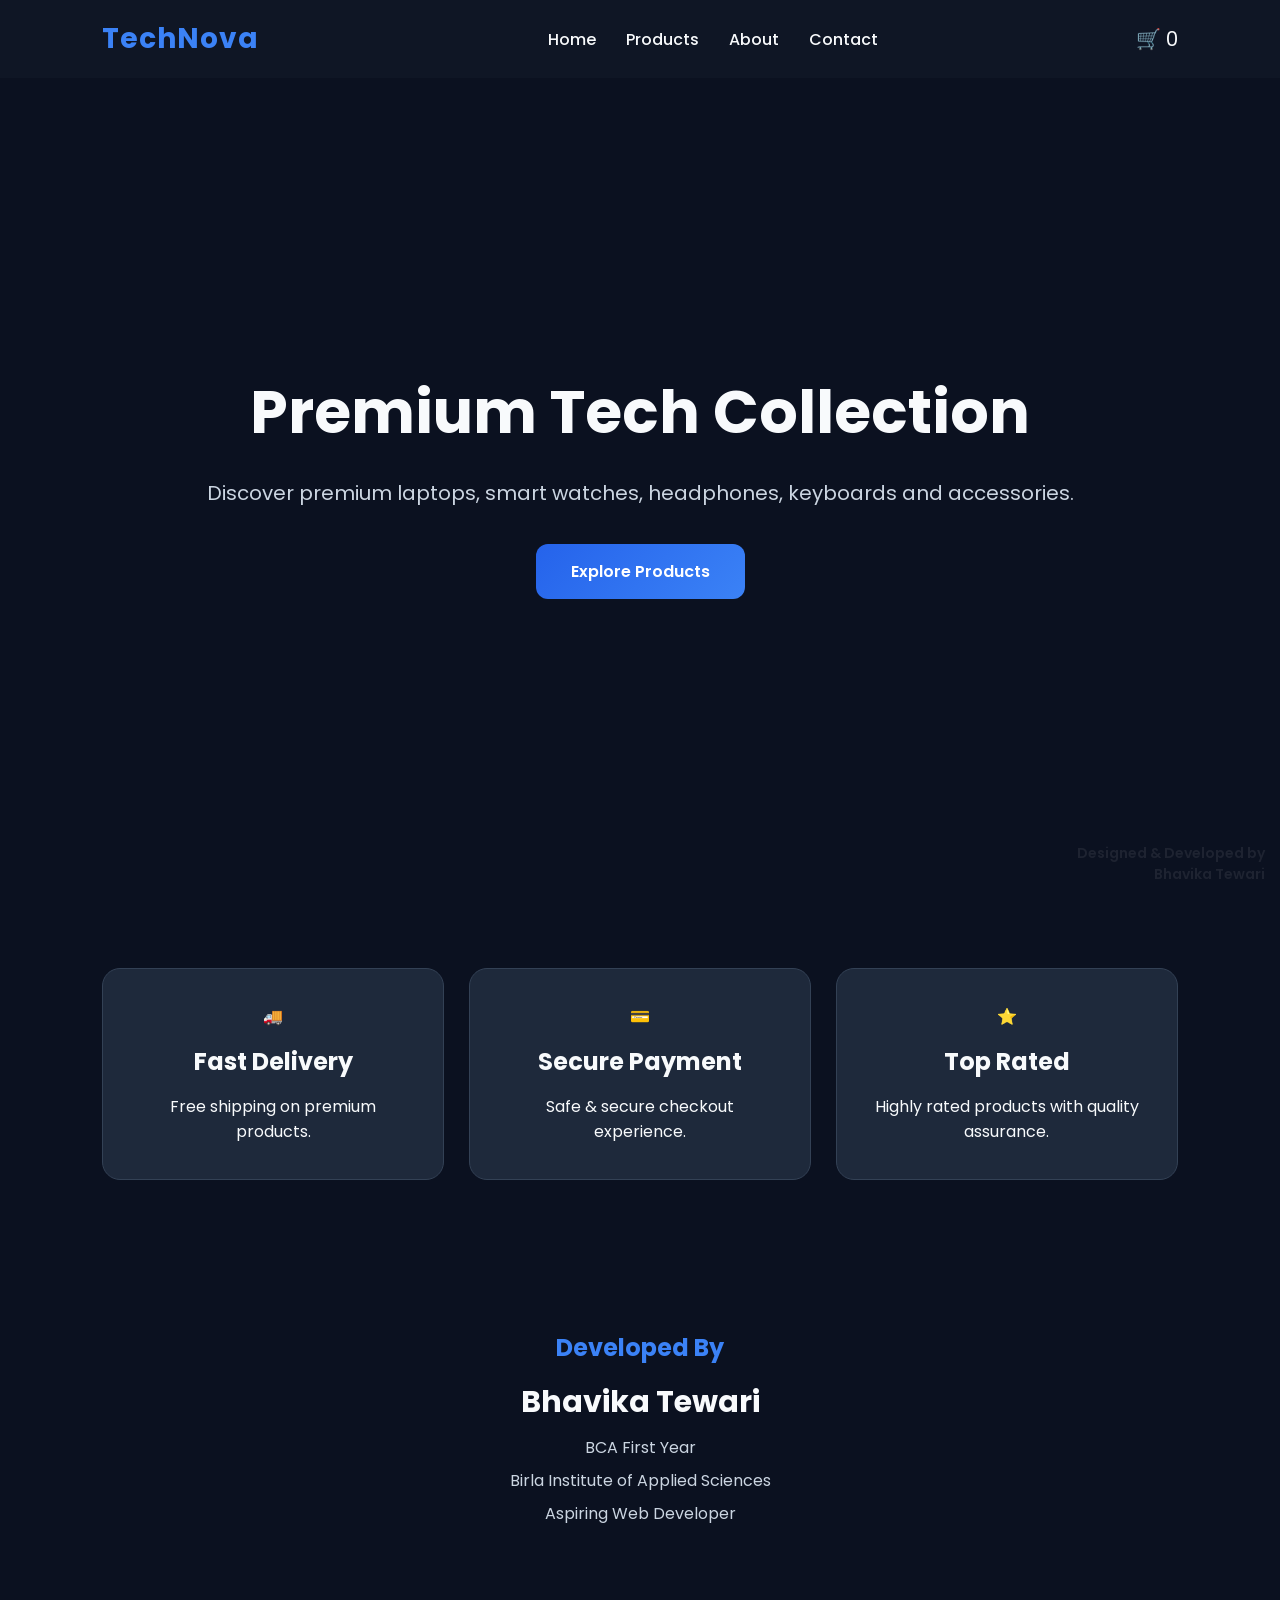
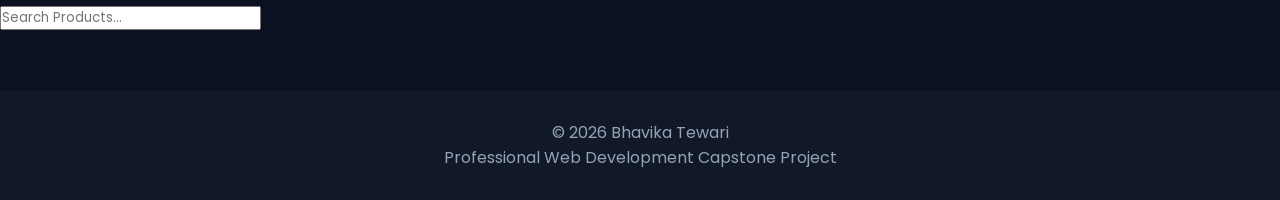
<file: index.html>
<!DOCTYPE html>
<html lang="en">

<head>

    <meta charset="UTF-8">
    <meta name="viewport" content="width=device-width, initial-scale=1.0">

    <title>TechNova Store | Bhavika Tewari</title>

    <meta name="description" content="Professional E-Commerce Product Catalog developed by Bhavika Tewari">

    <meta name="keywords" content="HTML,CSS,JavaScript,Ecommerce,Portfolio">

    <meta name="author" content="Bhavika Tewari">

    <link rel="preconnect" href="https://fonts.googleapis.com">

    <link rel="preconnect" href="https://fonts.gstatic.com" crossorigin>

    <link href="https://fonts.googleapis.com/css2?family=Poppins:wght@300;400;500;600;700&display=swap" rel="stylesheet">

    <link rel="stylesheet" href="style.css">

</head>

<body>

    <!-- Navigation -->

    <nav>

        <div class="logo">

            TechNova

        </div>

        <ul>

            <li><a href="index.html">Home</a></li>

            <li><a href="products.html">Products</a></li>

            <li><a href="about.html">About</a></li>

            <li><a href="contact.html">Contact</a></li>

        </ul>

        <div class="cart">

            🛒 <span id="cart-count">0</span>

        </div>

    </nav>

    <!-- Hero -->

    <section class="hero">

        <div class="hero-text">

            <h1>

                Premium Tech Collection

            </h1>

            <p>

                Discover premium laptops, smart watches,

                headphones, keyboards and accessories.

            </p>

            <a href="products.html" class="btn">

                Explore Products

            </a>

        </div>

    </section>

    <!-- Features -->

    <section class="features">

        <div class="feature-card">

            🚚

            <h2>Fast Delivery</h2>

            <p>

                Free shipping on premium products.

            </p>

        </div>

        <div class="feature-card">

            💳

            <h2>Secure Payment</h2>

            <p>

                Safe & secure checkout experience.

            </p>

        </div>

        <div class="feature-card">

            ⭐

            <h2>Top Rated</h2>

            <p>

                Highly rated products with quality assurance.

            </p>

        </div>

    </section>

    <!-- Developer -->

    <section class="developer">

        <h2>

            Developed By

        </h2>

        <h3>

            Bhavika Tewari

        </h3>

        <p>

            BCA First Year

        </p>

        <p>

            Birla Institute of Applied Sciences

        </p>

        <p>

            Aspiring Web Developer

        </p>

    </section>

    <!-- Footer -->

    <footer>

        © 2026 Bhavika Tewari

        <br>

        Professional Web Development Capstone Project

    </footer>

    <!-- Watermark -->

    <div class="watermark">

        Designed & Developed by

        <br>

        Bhavika Tewari

    </div>

    <script src="script.js"></script>

</body>

</html>
</file>
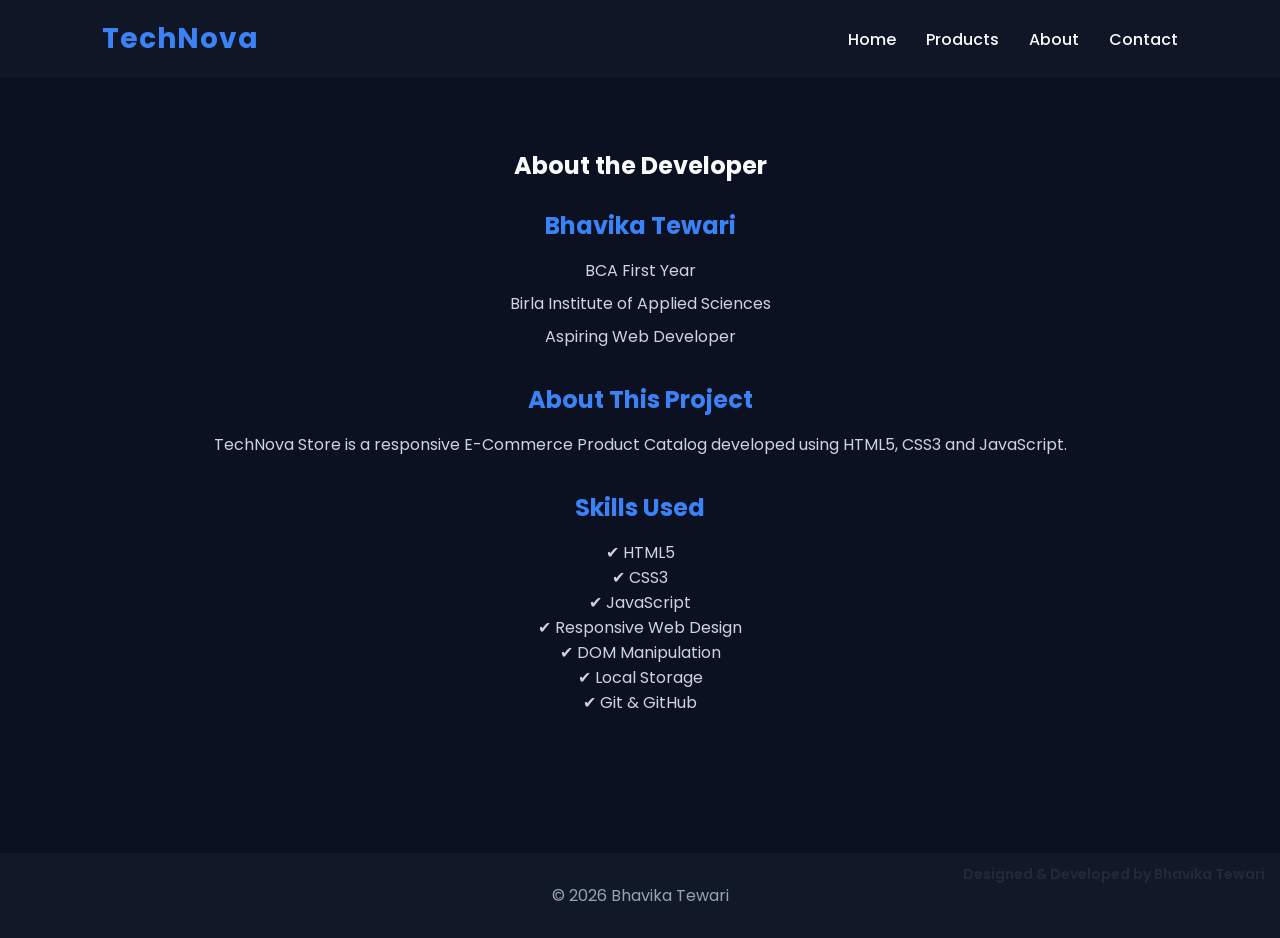
<file: about.html>
<!DOCTYPE html>
<html lang="en">

<head>

<meta charset="UTF-8">

<meta name="viewport" content="width=device-width, initial-scale=1.0">

<title>About | TechNova Store</title>

<link rel="stylesheet" href="style.css">

</head>

<body>

<nav>

<div class="logo">TechNova</div>

<ul>

<li><a href="index.html">Home</a></li>

<li><a href="products.html">Products</a></li>

<li><a href="about.html">About</a></li>

<li><a href="contact.html">Contact</a></li>

</ul>

</nav>

<section class="developer">

<h1>About the Developer</h1>

<br>

<h2>Bhavika Tewari</h2>

<p>BCA First Year</p>

<p>Birla Institute of Applied Sciences</p>

<p>Aspiring Web Developer</p>

<br>

<h2>About This Project</h2>

<p>

TechNova Store is a responsive E-Commerce Product Catalog developed using HTML5, CSS3 and JavaScript.

</p>

<br>

<h2>Skills Used</h2>

<p>

✔ HTML5

<br>

✔ CSS3

<br>

✔ JavaScript

<br>

✔ Responsive Web Design

<br>

✔ DOM Manipulation

<br>

✔ Local Storage

<br>

✔ Git & GitHub

</p>

</section>

<footer>

© 2026 Bhavika Tewari

</footer>

<div class="watermark">

Designed & Developed by

Bhavika Tewari

</div>

</body>

</html>
</file>
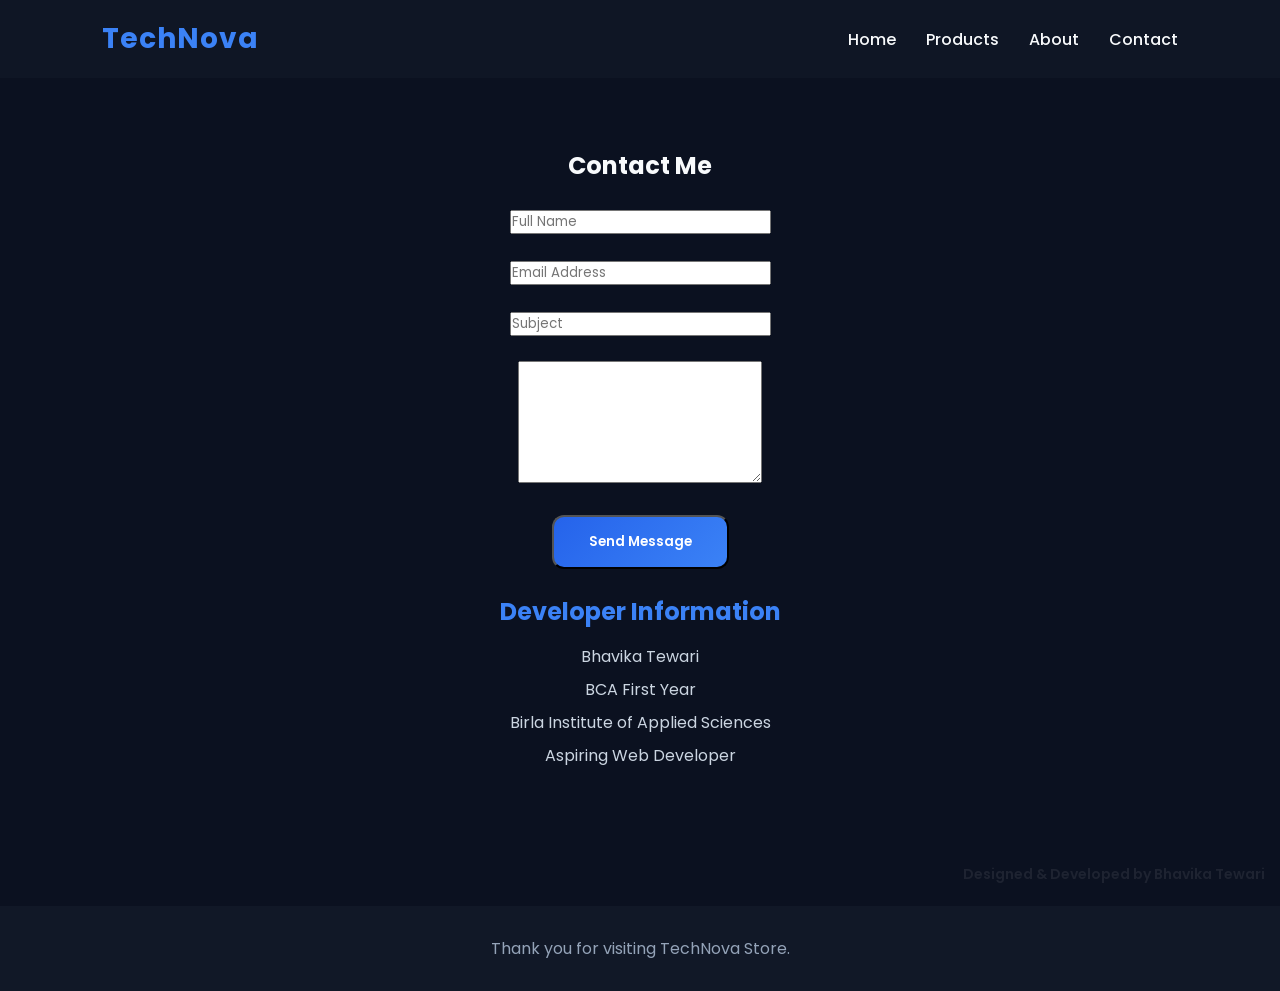
<file: contact.html>
<!DOCTYPE html>
<html lang="en">

<head>

<meta charset="UTF-8">

<meta name="viewport" content="width=device-width, initial-scale=1.0">

<title>Contact | TechNova Store</title>

<link rel="stylesheet" href="style.css">

</head>

<body>

<nav>

<div class="logo">TechNova</div>

<ul>

<li><a href="index.html">Home</a></li>

<li><a href="products.html">Products</a></li>

<li><a href="about.html">About</a></li>

<li><a href="contact.html">Contact</a></li>

</ul>

</nav>

<section class="developer">

<h1>Contact Me</h1>

<br>

<form>

<input type="text"

placeholder="Full Name"

required>

<br><br>

<input type="email"

placeholder="Email Address"

required>

<br><br>

<input type="text"

placeholder="Subject">

<br><br>

<textarea

rows="6"

placeholder="Your Message">

</textarea>

<br><br>

<button class="btn">

Send Message

</button>

</form>

<br>

<h2>Developer Information</h2>

<p>

Bhavika Tewari

</p>

<p>

BCA First Year

</p>

<p>

Birla Institute of Applied Sciences

</p>

<p>

Aspiring Web Developer

</p>

</section>

<footer>

Thank you for visiting TechNova Store.

</footer>

<div class="watermark">

Designed & Developed by

Bhavika Tewari

</div>

</body>

</html>
</file>
<file: style.css>
/* ===============================
   TechNova Store
   Developed by Bhavika Tewari
================================ */

@import url('https://fonts.googleapis.com/css2?family=Poppins:wght@300;400;500;600;700&display=swap');

*{
margin:0;
padding:0;
box-sizing:border-box;
font-family:'Poppins',sans-serif;
scroll-behavior:smooth;
}

body{
background:#0B1120;
color:#F8FAFC;
}

/* Navbar */

nav{
position:sticky;
top:0;
display:flex;
justify-content:space-between;
align-items:center;
padding:18px 8%;
background:rgba(17,24,39,.85);
backdrop-filter:blur(12px);
z-index:1000;
}

.logo{
font-size:28px;
font-weight:700;
color:#3B82F6;
letter-spacing:1px;
}

nav ul{
display:flex;
list-style:none;
}

nav ul li{
margin-left:30px;
}

nav ul li a{
text-decoration:none;
color:#F8FAFC;
transition:.3s;
font-weight:500;
}

nav ul li a:hover{
color:#60A5FA;
}

.cart{
font-size:20px;
cursor:pointer;
}

/* Hero */

.hero{
height:90vh;
display:flex;
justify-content:center;
align-items:center;
text-align:center;
padding:40px;
background:linear-gradient(rgba(11,17,32,.85),rgba(11,17,32,.95)),
url("https://images.unsplash.com/photo-1518770660439-4636190af475?auto=format&fit=crop&w=1600&q=80");
background-size:cover;
background-position:center;
}

.hero h1{
font-size:60px;
margin-bottom:20px;
}

.hero p{
color:#CBD5E1;
font-size:20px;
margin-bottom:35px;
line-height:1.6;
}

.btn{
display:inline-block;
padding:15px 35px;
background:linear-gradient(135deg,#2563EB,#3B82F6);
border-radius:12px;
text-decoration:none;
color:white;
font-weight:600;
transition:.3s;
}

.btn:hover{
transform:translateY(-4px);
box-shadow:0 0 25px rgba(59,130,246,.45);
}

/* Features */

.features{
display:grid;
grid-template-columns:repeat(auto-fit,minmax(250px,1fr));
gap:25px;
padding:80px 8%;
}

.feature-card{
background:#1E293B;
padding:35px;
border-radius:18px;
text-align:center;
transition:.4s;
border:1px solid #334155;
}

.feature-card:hover{
transform:translateY(-8px);
box-shadow:0 15px 35px rgba(59,130,246,.25);
}

.feature-card h2{
margin:15px 0;
}

/* Developer */

.developer{
padding:70px 8%;
text-align:center;
}

.developer h2{
color:#3B82F6;
margin-bottom:15px;
}

.developer h3{
font-size:30px;
margin-bottom:10px;
}

.developer p{
color:#CBD5E1;
margin:8px 0;
}

/* Footer */

footer{
background:#111827;
text-align:center;
padding:30px;
color:#94A3B8;
margin-top:60px;
}

/* Watermark */

.watermark{
position:fixed;
bottom:15px;
right:15px;
font-size:14px;
color:rgba(255,255,255,.08);
font-weight:600;
pointer-events:none;
text-align:right;
}

/* Animation */

.hero,
.feature-card,
.developer{
animation:fadeUp 1s ease;
}

@keyframes fadeUp{

from{
opacity:0;
transform:translateY(30px);
}

to{
opacity:1;
transform:translateY(0);
}

}

/* Responsive */

@media(max-width:768px){

nav{
flex-direction:column;
gap:15px;
}

nav ul{
flex-wrap:wrap;
justify-content:center;
}

.hero h1{
font-size:38px;
}

.hero p{
font-size:16px;
}

.features{
padding:50px 5%;
}

}
</file>
